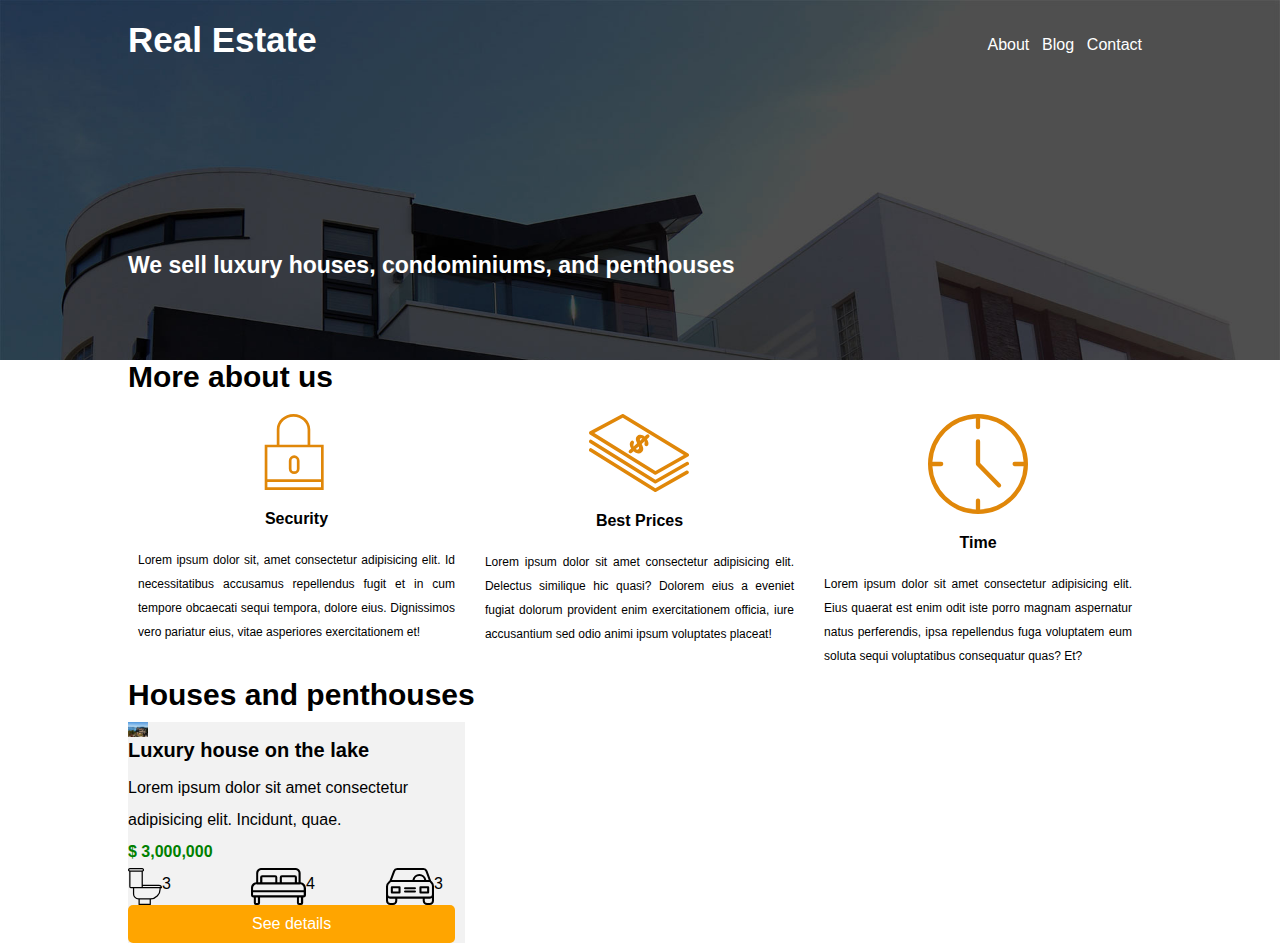
<file: realestate/index.html>
<!DOCTYPE html>
<html lang="en">
<head>
    <meta charset="UTF-8">
    <meta name="viewport" content="width=device-width, initial-scale=1.0">
    <link rel="stylesheet" href="styles/mystyle.css">
    <title>Real Estate</title>
    <link rel="preconnect" href="https://fonts.googleapis.com">
<link rel="preconnect" href="https://fonts.gstatic.com" crossorigin>
<link href="https://fonts.googleapis.com/css2?family=Lato:ital,wght@0,400;0,700;0,900;1,300;1,400;1,700&display=swap" rel="stylesheet">

</head>
<body>
    <header class="site-init">
        <div class="container flex-vertical">
            <div class="bar">
                <h1>Real Estate</h1>

             <nav>
                <a href="#">About</a>
                <a href="#">Blog</a>
                <a href="#">Contact</a>
             </nav>
            </div>
            <p>We sell luxury houses, condominiums, and penthouses</p>
        </div>
    </header>
    <main>
       <section class="container">
            <h2>More about us</h2>
            <div class="flex-row">
                <div class="about-item">
                    <img src="./img/icon1.svg" alt="">
                    <h3>Security</h3>
                    <p>Lorem ipsum dolor sit, amet consectetur adipisicing elit. Id necessitatibus accusamus repellendus fugit et in cum tempore obcaecati sequi tempora, dolore eius. Dignissimos vero pariatur eius, vitae asperiores exercitationem et!</p>
                </div>
                <div class="about-item">
                    <img src="./img/icon2.svg" alt="">
                    <h3>Best Prices</h3>
                    <p>Lorem ipsum dolor sit amet consectetur adipisicing elit. Delectus similique hic quasi? Dolorem eius a eveniet fugiat dolorum provident enim exercitationem officia, iure accusantium sed odio animi ipsum voluptates placeat!</p>
                </div>
                <div class="about-item">
                    <img src="./img/icon3.svg" alt="">
                    <h3>Time</h3>
                    <p>Lorem ipsum dolor sit amet consectetur adipisicing elit. Eius quaerat est enim odit iste porro magnam aspernatur natus perferendis, ipsa repellendus fuga voluptatem eum soluta sequi voluptatibus consequatur quas? Et?</p>
                </div>
            </div>
        </section>
       <section class="container">
            <h2>Houses and penthouses</h2>
            <div class="houses-item">
                <div class="houses-item-img">
                    <img src="./img/announcement1.jpg" alt="">
                </div>
                <div class="houses-item-text">
                    <h3>Luxury house on the lake</h3>
                    <p>Lorem ipsum dolor sit amet consectetur adipisicing elit. Incidunt, quae.</p>
                    <p class="price">$ 3,000,000</p>
                   </div>
                   <ul class="flex-row">
                        <li class="flex-row">
                            <img src="./img/icon_wc.svg" alt="">
                            <p>3</p>
                        </li>
                        <li class="flex-row">
                            <img src="./img/icon_room.svg" alt="">
                            <p>4</p>
                        </li>
                        <li class="flex-row">
                            <img src="./img/icon_parking.svg" alt="">
                            <p>3</p>
                        </li>
                    </ul>
                    <a class="btn-details" href="#">See details</a>
               
            </div>

        </section>

    </main>
</body>
</html>
</file>
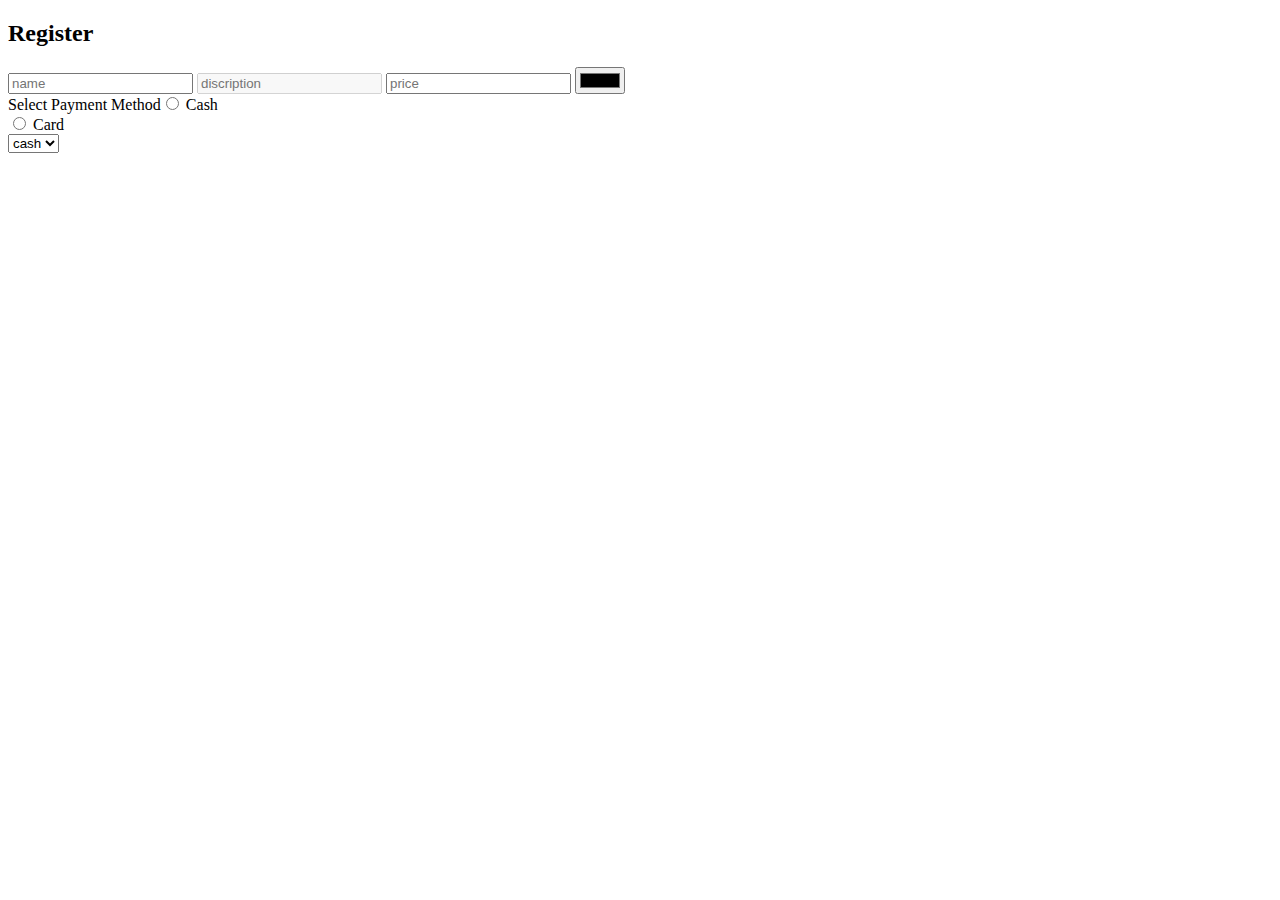
<file: realestate/form.html>
<!DOCTYPE html>
<html lang="en">
<head>
    <meta charset="UTF-8">
    <meta name="viewport" content="width=device-width, initial-scale=1.0">
    <title>Form</title>
</head>
<body>
    <form>
        <h2>Register</h2>

        <input type="text" class="iput-control" placeholder="name" required>
        <input type="text" class="input-control" placeholder="discription" disabled>
        <input type="number" class="input control" placeholder="price" required>
        <input type="color" class="input-control" required>
        <div> 
            <div>
        Select Payment Method<input type="radio" id="cash" name="cash" value="cash">
            <lable for="cash">Cash</lable>
            </div>
            <div>
        <input type="radio" id="card" name="card" value="card">
        <label for="card">Card</label>
    
            </div>
        </div>
        <select>
            <option>cash</option>
            <option>card</option>
            <button>submit</button>
        </select>
    </form>
    

</body>
</html
</file>
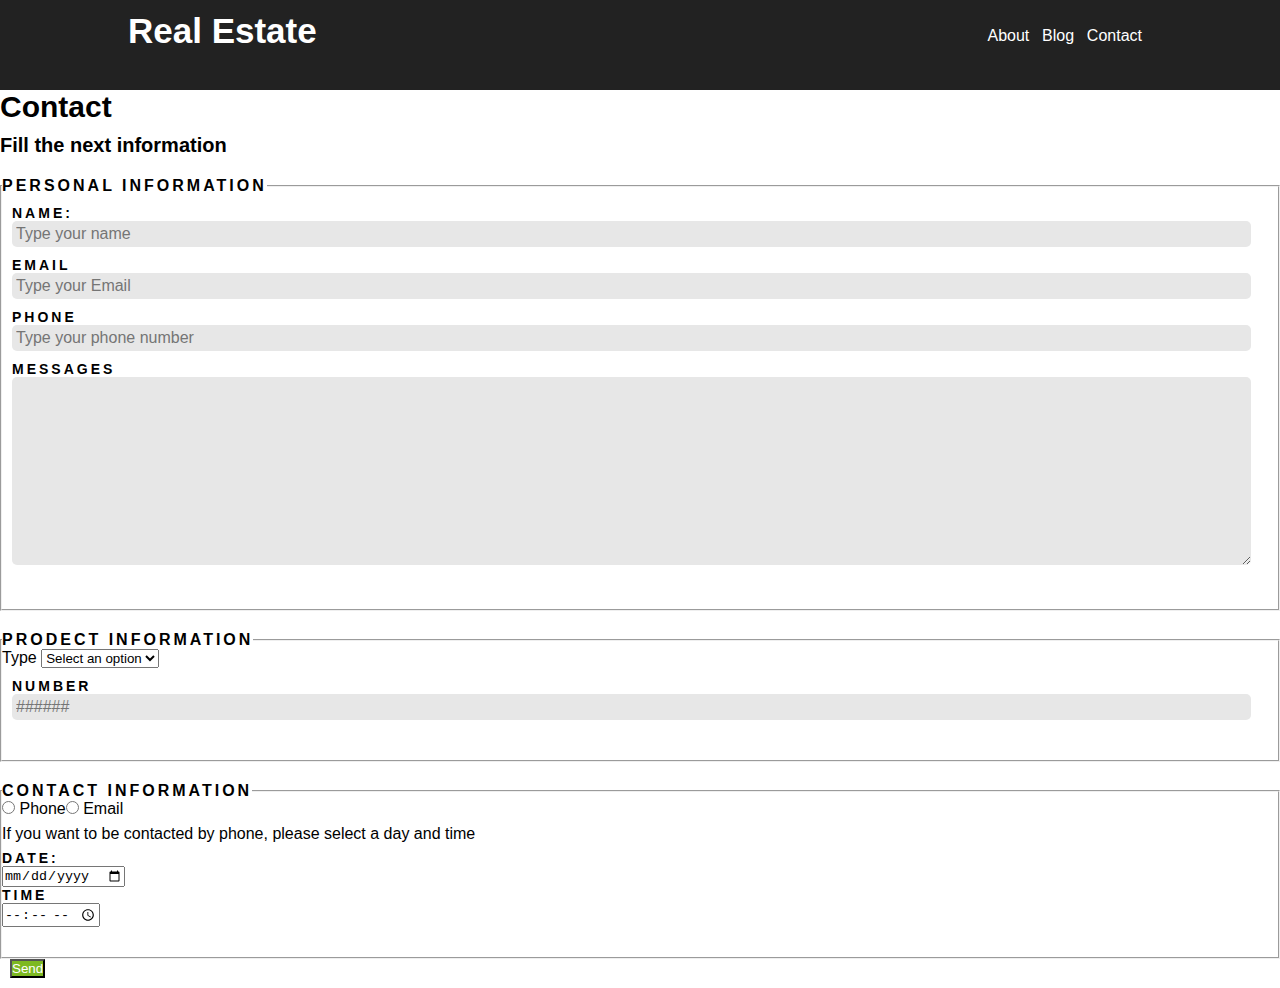
<file: realestate/recontact.html>
<!DOCTYPE html>
<html lang="en">
<head>
    <meta charset="UTF-8">
    <meta name="viewport" content="width=device-width, initial-scale=1.0">
    <title>Real-Estate</title>
    <link rel="stylesheet" href="./styles/mystyle.css">
    <link rel="preconnect" href="https://fonts.googleapis.com">
<link rel="preconnect" href="https://fonts.gstatic.com" crossorigin>
<link href="https://fonts.googleapis.com/css2?family=Lato:ital,wght@0,400;0,700;0,900;1,300;1,400;1,700&display=swap" rel="stylesheet">
</head>

<body>
        <header class="site-header">
      <div class="container flex-vertical">
        <div class="bar">
          <h1>Real Estate</h1>
          <nav>
            <a href="about">About</a>
            <a href="blog">Blog</a>
            <a href="contact">Contact</a>         
          </nav>
         </div>
      </div>
    </header>
    <main>
        <h2>Contact</h2>
        <h3>Fill the next information</h3>

        <fieldset>
             
            <legend>Personal information</legend>
            <div class="form-container">
            <label class="form-label">Name:</label>
            <input type="text" class="form-control" placeholder="Type your name">
            </div>

            <div class="form-container">
                <label class="form-label">Email</label>
                <input type="email" class="form-control" placeholder="Type your Email">
            </div>

            <div class="form-container">
                <lable class="form-label">Phone</lable>
                <input type="tel" class="form-control" placeholder="Type your phone number">
            </div>

            <div class="form-container">
                <label class="form-label">Messages</label>
                <textarea class="form-control" cols="30" rows="10"></textarea>
            </div>
        </fieldset>
        <fieldset>
            <legend>Prodect Information</legend>
            <div>
              <label for="">Type</label>
             <select name="" id="">
                <option value="" disabled selected>Select an option</option>
             </select>
            </div>
             <div class="form-container">
                <lable class="form-label">Number</lable>
                <input type="number" class="form-control" placeholder="######">
             </div>
        </fieldset>

        <fieldset>
            <legend>Contact Information</legend>
            <div class="form-flex">
            <div>
                <input type="radio" id="phone">
                   <lable for="Phone">Phone</lable>
                </div>
                <div>
            <input type="radio" id="Email" >
            <label for="card">Email</label>
               </div>
         </div>
         <div>
            <p>If you want to be contacted by phone, please select a day and time</p>
         </div>
         <div>
            <label class="form-label">Date:</label>
            <input type="date" placeholder="mm/dd/yyyy">
         </div>
       <div>
           <label class="form-label">Time</label>
           <input type="time" placeholder="--:--">
        </div>
        </fieldset>

        <button class="btn-form">Send</button>
    </main>
<footer> 

</footer>
</body>
</html>
</file>
<file: realestate/styles/mystyle.css>
/*global*/
html{
    font-size: 62.5%;/*10px=1rem*/
}
*{
    padding: 0;
    margin: 0;
}
a{
    color:black;
    text-decoration: none;
    font-size: 1.6rem;
}
body{
    font-family: arial;
}
h1,h2,h3{
    margin-bottom: 1rem;
}
h1{
    font-size: 3.5rem;
}
h2{
    
    font-size: 3rem;
    
}
h3{
    font-size: 2rem;
}
p{
    line-height: 2;
    font-size: 1.6rem;
    color: black;
}
/* utilities */
.container{
    width: 80%;
    margin-left: auto;
    margin-right: auto;
    
}
.flex-vertical{
    display: flex;
    flex-direction: column;
    justify-content: space-between;
    height: 80%;
    
}
.flex-row{
    display: flex;
    flex-direction: row;
    justify-content: space-between;
    
}
.btn-details{
    display: block;
    background-color: orange;
    color:white;
    width: 100%;
    padding:1rem;
    border-radius: .5rem;
    text-align: center;
}
/*header*/
.site-init{
    background-image: url(../img/header.jpg);
    height: 40vh;
    background-position: top right;
    background-size: cover;
    color:white;
    
}
.site-init p{
    font-size: 2.3rem;
    font-weight: 900;
    color: white;
    
}
.bar{
    display: flex;
    justify-content: space-between;
    align-items: center;
    color:white;
    height: 10vh;
}
nav a{
    color: white;
    margin-right: 1rem;/*16px*/
}
/*about us*/
.about-item{
    display: flex;
    flex-direction: column;
    align-items: center;
    
    padding:1rem;
    margin-right: 1rem;
}
.about-item img{
    width: 10rem;
}
.about-item h3{
    margin-top: 2rem;
    margin-bottom: 2rem;
    font-weight: 700;
    color: black;
    font-size: 16px;
}
.about-item p{
    text-align: justify;
    font-size: 12px;

}
/*houses and penthouses*/
.houses-item{
    background-color: rgb(242, 242, 242);
    display: flex;
    flex-direction: column;
    align-items: left;
    justify-content: center;
    padding-right: 3rem;
    width: 30%;
    border: 1px;

}
.houses-item-img{
width: 2rem;

}
.houses-item-img img{
    max-width: 100%;
}
.houses-item-text{
padding: 0;
}
.houses-item-text p.price{
    color:green;
    font-weight: 900;
}

/*contact*/

.site-header{
    background-color: #222222;
    height: 10vh;
}
fieldset{
    font-size: 1.6rem;
    margin-top: 2rem;
    padding-bottom: 3rem;
}
legend{
    display: block;
    font-size: 1.6rem;
    text-transform: uppercase;
    letter-spacing: .3rem;
    font-weight: 700;
}
.form-container{
    margin:1rem;

}
.form-label{
    display: block;
    font-size: 1.4rem;
    text-transform: uppercase;
    letter-spacing: .3rem;
    font-weight: 700;
}
.form-control{
    width: 98%;
    background-color: #e7e7e7;
    border: none;
    font-size: 1.6rem;
    padding: 0.4rem;
    border-radius: 0.5rem;
}
.btn-form
{
    background-color: rgb(125, 185, 34);

    margin-left: 1rem;
    font-weight: 300;
    color: white;
}
.form-flex{
    display: flex;
    flex-direction: row;
    margin-left: auto;
}
</file>
